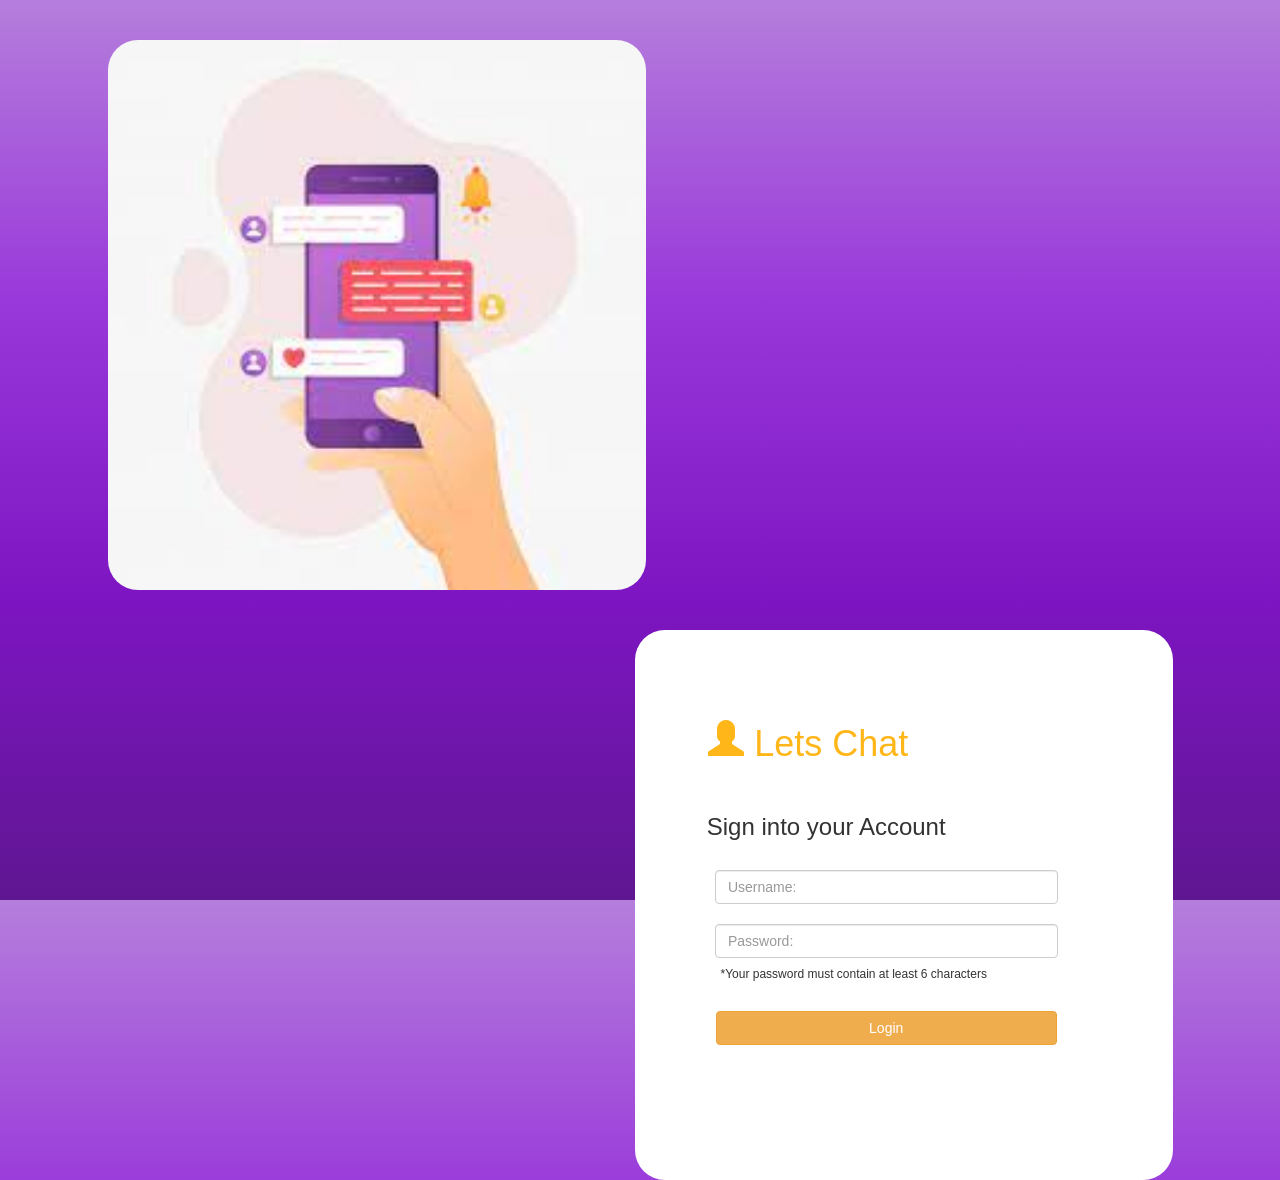
<file: index.html>
<!DOCTYPE html>
<html>

<head>
	<title>Lets Chat</title>

	<meta name="viewport" content="width=device-width, initial-scale=1">
	<link rel="stylesheet" href="https://maxcdn.bootstrapcdn.com/bootstrap/3.4.0/css/bootstrap.min.css">
	<script src="https://ajax.googleapis.com/ajax/libs/jquery/3.4.1/jquery.min.js"></script>
	<script src="https://maxcdn.bootstrapcdn.com/bootstrap/3.4.0/js/bootstrap.min.js"></script>

	<link rel="stylesheet" type="text/css" href="kwitter.css">

	<script src="kwitter.js"></script>
</head>

<body>

	<center>

		<img src="download.jpg" class="Style">
		<div class="col-lg-4 col-sm-8 col-xs-11 main_div">
			<div style="margin-right: 100px;">
					<h1 class="glyphicon glyphicon-user" style="color: rgb(255, 182, 25); margin-top:90px; margin-left:-320px;"></h1>
					<h1 style="color: rgb(255, 182, 25);margin-left: -110px; margin-top: -42px;">Lets Chat</h1>
				<br>
				<h3 style="margin-left: -120px;">Sign into your Account</h3>
				<br>
				<input type="text" id="user_name" class="form-control" placeholder="Username:">
			</div>
			<br>
			<div style="margin-right: 100px;">
				<input type="text" class="form-control" id="password" placeholder="Password:">
			</div>
			<h6 style="margin-left:-165px;">*Your password must contain at least 6 characters</h6>
			<br>
			<button style="width:77%; margin-right:100px;" class="btn btn-warning" onclick="addUser();">Login</button>
		</div>
	</center>

</body>

</html>
</file>
<file: kwitter.css>
html, body {
	background-image: linear-gradient(#B57EDC, #9938da, #7d15c2, #5f1691);
 	height: 100%;
  	margin: 0;
}


.main_div {
	float: right;
	background-color: white;
	width: 42%;
	height:550px;
	border-radius: 30px;
	margin-right: 107.5px;
	padding-left:80px;
	margin-top:40px;
}
.Style {
	width:42%;
	height:550px;
	float: left;
	margin-top:-100px;
	border-radius: 30px;
	float: left;
	margin-left: 108px;
	margin-top: 40px;
}

.header
{
	color: white;
	font-family: 'Yeon Sung';
	font-size: 45px;
	letter-spacing: 10px;
	margin-top: 80px;
}
.header img
{
	width: 80px;
	margin-left: -15px;
}

.logo
{
	width: 80px;
	margin-top: 30px;
	border-radius: 40px;
}


.room_name
{
	cursor: pointer;
	font-size: 20px;
}


#logout
{
	font-size: 20px; 
	float: right; 
	background-color:#ff5b5b;
	color:white; padding:10px; 
	border-radius: 5px; 
	border-color: white; 
	margin-right:-100px;
}


#output
{
	padding: 10px; 
	width:80%;background: rgba(2, 226, 121, 0.842);
	border-radius: 15px; 
	color:rgb(255, 255, 255);
}
</file>
